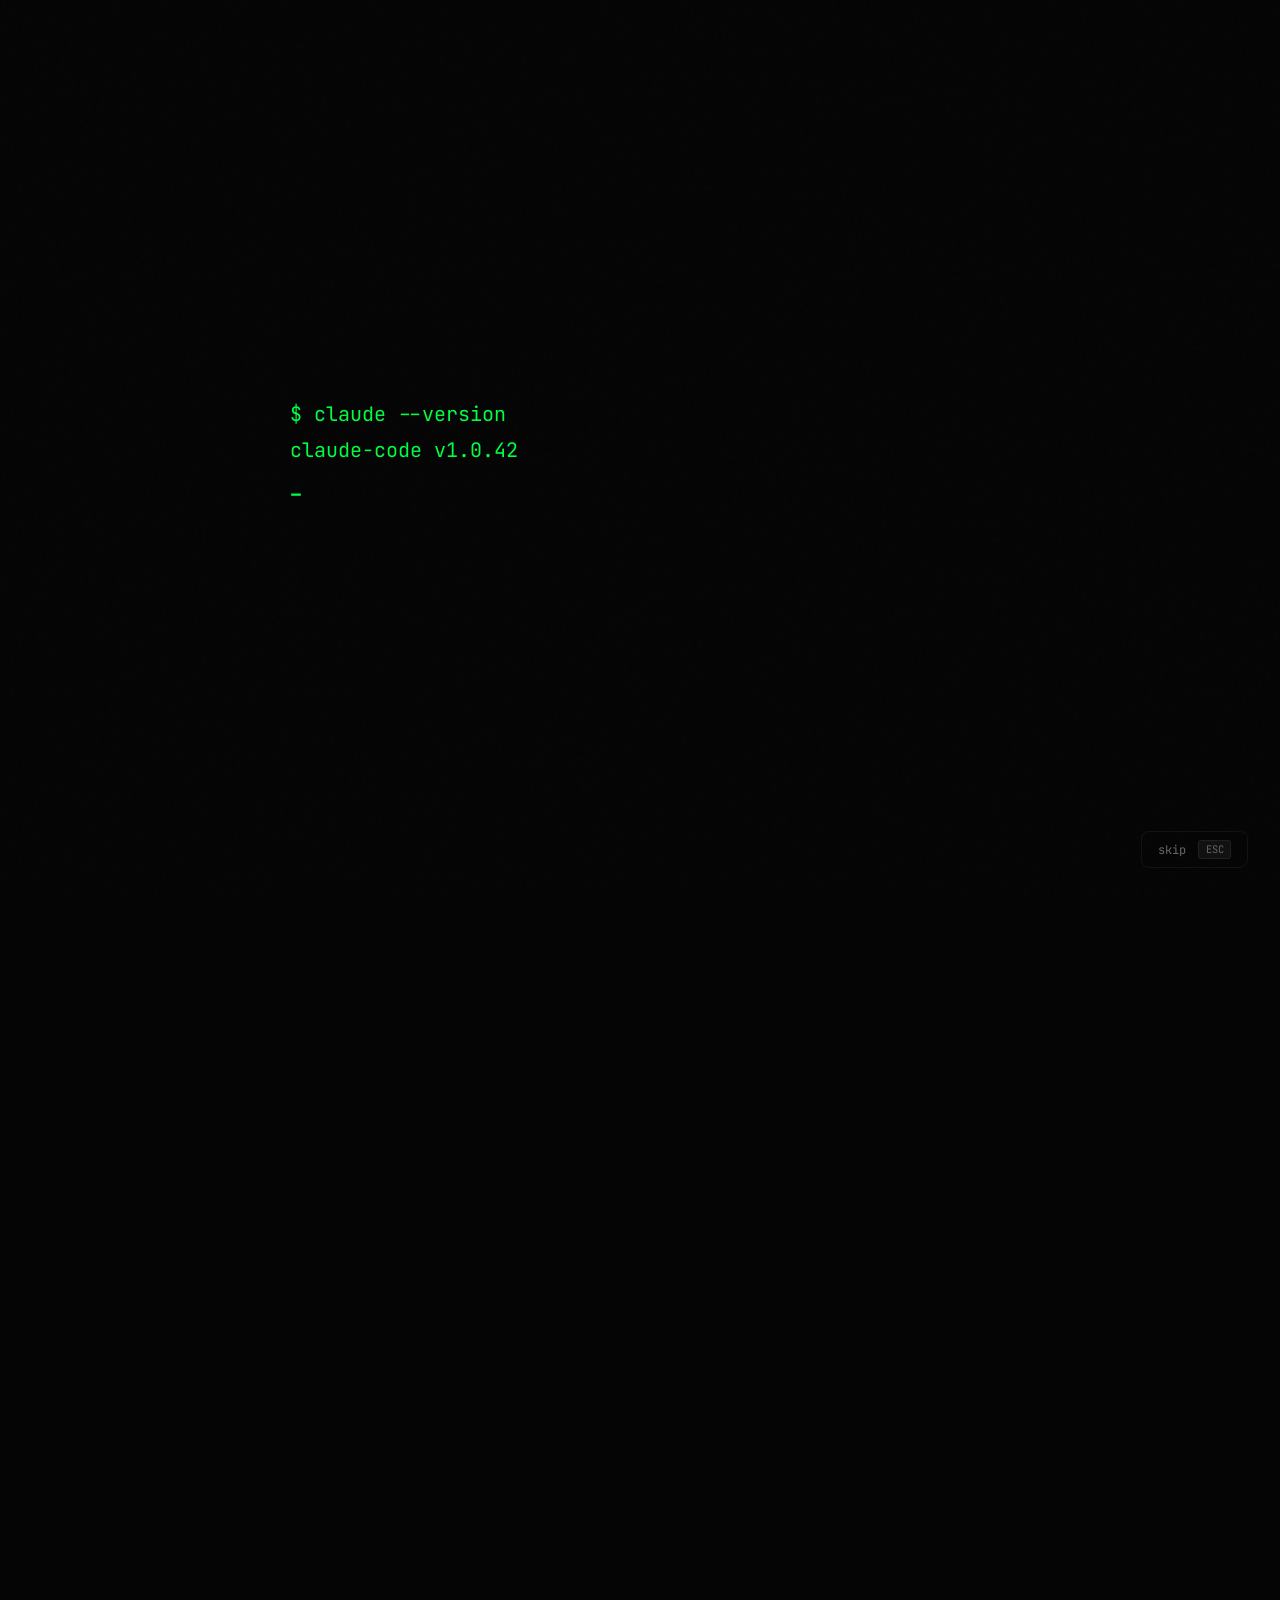
<file: index.html>
<!DOCTYPE html>
<html lang="en">
<head>
  <meta charset="UTF-8">
  <meta name="viewport" content="width=device-width, initial-scale=1.0">
  <title>dangerously-skip-permissions</title>
  <meta name="description" content="A collective of unhinged builders who let AI cook. Games, confessions, and software that probably shouldn't exist.">

  <!-- Favicon -->
  <link rel="icon" href="data:image/svg+xml,<svg xmlns='http://www.w3.org/2000/svg' viewBox='0 0 100 100'><rect width='100' height='100' rx='12' fill='%23050505'/><text x='10' y='72' font-family='monospace' font-size='60' font-weight='bold' fill='%2300ff41'>%3E_</text></svg>">

  <!-- Open Graph -->
  <meta property="og:title" content="dangerously-skip-permissions">
  <meta property="og:description" content="A collective of unhinged builders who let AI cook. Games, confessions, and software that probably shouldn't exist.">
  <meta property="og:type" content="website">
  <meta property="og:image" content="https://dangerously-skip-permissions.com/og-image.png">
  <meta name="twitter:card" content="summary_large_image">
  <meta name="twitter:title" content="dangerously-skip-permissions">
  <meta name="twitter:description" content="We let AI cook. Sometimes it burns.">
  <meta name="theme-color" content="#00ff41">

  <link rel="preconnect" href="https://fonts.googleapis.com">
  <link rel="preconnect" href="https://fonts.gstatic.com" crossorigin>
  <link href="https://fonts.googleapis.com/css2?family=JetBrains+Mono:wght@300;400;500;700&family=Space+Grotesk:wght@300;400;500;600;700&display=swap" rel="stylesheet">
  <link rel="stylesheet" href="css/style.css">
</head>
<body>

  <!-- FONT PRELOADER -->
  <div id="preloader" class="preloader">
    <div class="preloader-text">
      <span class="preloader-bracket">[</span>
      <span class="preloader-bar" id="preloader-bar"></span>
      <span class="preloader-bracket">]</span>
    </div>
  </div>

  <!-- CUSTOM CURSOR -->
  <div id="custom-cursor" class="custom-cursor"></div>
  <div id="cursor-trail" class="cursor-trail"></div>

  <!-- ============================================ -->
  <!-- TERMINAL INTRO OVERLAY                       -->
  <!-- ============================================ -->
  <div id="terminal-overlay" class="terminal-overlay">
    <div class="terminal-content">
      <div id="terminal-lines" class="terminal-lines"></div>
      <span class="cursor" id="cursor">_</span>
    </div>
    <!-- Shard container generated by JS -->
    <div id="shards-container" class="shards-container"></div>
  </div>

  <!-- Skip intro button -->
  <button id="skip-intro" class="skip-intro" aria-label="Skip intro">
    skip <span class="skip-key">ESC</span>
  </button>

  <!-- ============================================ -->
  <!-- MAIN SITE (hidden until reveal)              -->
  <!-- ============================================ -->
  <main id="main-site" class="main-site">

    <!-- HERO -->
    <section class="hero" id="hero">
      <div class="hero-inner">
        <div class="hero-glitch-wrapper">
          <h1 class="hero-title" data-text="dangerously-skip-permissions">
            <span class="hero-title-line1">dangerously</span>
            <span class="hero-title-line2">skip</span>
            <span class="hero-title-line3">permissions</span>
          </h1>
        </div>
        <p class="hero-subtitle">
          <span class="typed-subtitle"></span>
        </p>
        <div class="hero-cta">
          <a href="#projects" class="btn btn-primary">
            <span class="btn-text">explore projects</span>
            <span class="btn-icon">&#8595;</span>
          </a>
        </div>
      </div>
      <!-- Floating terminal shards in hero -->
      <div class="hero-particles" id="hero-particles"></div>
    </section>

    <!-- PROJECTS -->
    <section class="projects" id="projects">
      <div class="section-header">
        <span class="section-label">ls ~/projects</span>
        <h2 class="section-title">What we've built</h2>
        <p class="section-desc">Every project started as a joke. Some stayed that way.</p>
      </div>

      <div class="projects-grid">

        <!-- Project 0: BREACHPOINT -->
        <article class="project-card" data-status="playable">
          <div class="card-terminal-bar">
            <span class="terminal-dot red"></span>
            <span class="terminal-dot yellow"></span>
            <span class="terminal-dot green"></span>
            <span class="card-terminal-title">breachpoint</span>
          </div>
          <div class="card-body">
            <div class="card-permission">
              <span class="permission-prompt">&gt; sudo run breachpoint</span>
              <span class="permission-status granted">GRANTED</span>
            </div>
            <h3 class="card-title">BREACHPOINT</h3>
            <p class="card-desc">
              An original 3D first-person military shooter — built from scratch in Three.js,
              no engine, zero copyrighted assets. Tight gunplay, 5 weapons, pathfinding AI
              with a boss, survival waves and capture-the-sector ops. We let the AI cook a
              whole FPS in the browser.
            </p>
            <div class="card-tags">
              <span class="tag">game</span>
              <span class="tag">browser</span>
              <span class="tag">3d-fps</span>
            </div>
            <div class="card-actions">
              <a href="https://bummelnderboris.github.io/breachpoint/" target="_blank" rel="noopener" class="card-btn play-btn">
                <span class="btn-icon-sm">&#9654;</span> Play Now
              </a>
              <a href="https://github.com/Bummelnderboris/breachpoint" target="_blank" rel="noopener" class="card-btn repo-btn">
                <span class="btn-icon-sm">&lt;/&gt;</span> Source
              </a>
            </div>
          </div>
          <div class="card-glow"></div>
        </article>

        <!-- Project 1: Smoking Simulator -->
        <article class="project-card" data-status="playable">
          <div class="card-terminal-bar">
            <span class="terminal-dot red"></span>
            <span class="terminal-dot yellow"></span>
            <span class="terminal-dot green"></span>
            <span class="card-terminal-title">smoking-simulator</span>
          </div>
          <div class="card-body">
            <div class="card-permission">
              <span class="permission-prompt">&gt; sudo run smoking-simulator</span>
              <span class="permission-status granted">GRANTED</span>
            </div>
            <h3 class="card-title">Smoking Simulator</h3>
            <p class="card-desc">
              The most immersive smoking experience you can have without actual smoke.
              Light up, inhale, and question your life choices — all from the comfort of your terminal.
              No lungs were harmed in the making of this game.
            </p>
            <div class="card-tags">
              <span class="tag">game</span>
              <span class="tag">browser</span>
              <span class="tag">regret-simulator</span>
            </div>
            <div class="card-actions">
              <a href="https://bummelnderboris.github.io/smoking-simulator/" target="_blank" rel="noopener" class="card-btn play-btn">
                <span class="btn-icon-sm">&#9654;</span> Play Now
              </a>
              <a href="https://github.com/Bummelnderboris/smoking-simulator" target="_blank" rel="noopener" class="card-btn repo-btn">
                <span class="btn-icon-sm">&lt;/&gt;</span> Source
              </a>
            </div>
          </div>
          <div class="card-glow"></div>
        </article>

        <!-- Project 2: STRIKE OPS -->
        <article class="project-card" data-status="playable">
          <div class="card-terminal-bar">
            <span class="terminal-dot red"></span>
            <span class="terminal-dot yellow"></span>
            <span class="terminal-dot green"></span>
            <span class="card-terminal-title">strike-ops</span>
          </div>
          <div class="card-body">
            <div class="card-permission">
              <span class="permission-prompt">&gt; sudo run strike-ops</span>
              <span class="permission-status granted">GRANTED</span>
            </div>
            <h3 class="card-title">Strike Ops</h3>
            <p class="card-desc">
              A lightweight top-down deathmatch for two — on one keyboard, or two gamepads.
              Grab guns, cook grenades, blow the barrels, and frag your friend across three maps.
              Couch warfare, zero install. Lonely? There's a CPU bot for that.
            </p>
            <div class="card-tags">
              <span class="tag">game</span>
              <span class="tag">browser</span>
              <span class="tag">2-player</span>
            </div>
            <div class="card-actions">
              <a href="https://bummelnderboris.github.io/strike-ops/" target="_blank" rel="noopener" class="card-btn play-btn">
                <span class="btn-icon-sm">&#9654;</span> Play Now
              </a>
              <a href="https://github.com/Bummelnderboris/strike-ops" target="_blank" rel="noopener" class="card-btn repo-btn">
                <span class="btn-icon-sm">&lt;/&gt;</span> Source
              </a>
            </div>
          </div>
          <div class="card-glow"></div>
        </article>

        <!-- Project 3: beichte.online -->
        <article class="project-card coming-soon" data-status="pending">
          <div class="card-terminal-bar">
            <span class="terminal-dot red"></span>
            <span class="terminal-dot yellow"></span>
            <span class="terminal-dot green"></span>
            <span class="card-terminal-title">beichte.online</span>
          </div>
          <div class="card-body">
            <div class="card-permission">
              <span class="permission-prompt">&gt; sudo run beichte.online</span>
              <span class="permission-status pending">PENDING</span>
            </div>
            <h3 class="card-title">beichte.online</h3>
            <p class="card-desc">
              The internet's most unnecessary confessional. Admit that you deploy on Fridays,
              that you use !important, or that you once mass-committed node_modules.
              Your sins. Our database. No absolution guaranteed.
            </p>
            <div class="card-tags">
              <span class="tag">website</span>
              <span class="tag">confessions</span>
              <span class="tag">no-judgement</span>
            </div>
            <div class="card-actions">
              <span class="card-btn disabled-btn">
                <span class="btn-icon-sm">&#8987;</span> Coming Soon
              </span>
            </div>
          </div>
          <div class="card-glow"></div>
        </article>

        <!-- Project 4: Placeholder / Coming Soon -->
        <article class="project-card coming-soon" data-status="pending">
          <div class="card-terminal-bar">
            <span class="terminal-dot red"></span>
            <span class="terminal-dot yellow"></span>
            <span class="terminal-dot green"></span>
            <span class="card-terminal-title">???</span>
          </div>
          <div class="card-body">
            <div class="card-permission">
              <span class="permission-prompt">&gt; sudo run ???</span>
              <span class="permission-status pending">PENDING</span>
            </div>
            <h3 class="card-title">Next Project</h3>
            <p class="card-desc">
              Something is brewing. We gave Claude a prompt and a dream.
              Check back soon — or don't. It'll find you.
            </p>
            <div class="card-tags">
              <span class="tag">soon&trade;</span>
              <span class="tag">trust-the-process</span>
            </div>
            <div class="card-actions">
              <span class="card-btn disabled-btn">
                <span class="btn-icon-sm">&#8987;</span> Patience
              </span>
            </div>
          </div>
          <div class="card-glow"></div>
        </article>

      </div>
    </section>

    <!-- ABOUT / MAN PAGE -->
    <section class="about" id="about">
      <div class="section-header">
        <span class="section-label">man dangerously-skip-permissions</span>
        <h2 class="section-title">What is this?</h2>
      </div>

      <div class="man-page">
        <div class="man-section">
          <h3 class="man-heading">NAME</h3>
          <p class="man-content">
            <strong>dangerously-skip-permissions</strong> — a collective of friends who let AI cook
          </p>
        </div>
        <div class="man-section">
          <h3 class="man-heading">SYNOPSIS</h3>
          <p class="man-content man-code">
            claude --dangerously-skip-permissions "build something unhinged"
          </p>
        </div>
        <div class="man-section">
          <h3 class="man-heading">DESCRIPTION</h3>
          <p class="man-content">
            We're a group of friends who discovered that if you let Claude loose with
            <span class="highlight">--dangerously-skip-permissions</span>, magical things happen.
            Not "startup magical." Not "disruptive magical." More like "why does this exist
            and why can't I stop using it" magical.
          </p>
          <p class="man-content">
            Every project on this site was born from a late-night prompt, a terrible idea,
            and the radical belief that software doesn't need a business model to deserve existing.
          </p>
        </div>
        <div class="man-section">
          <h3 class="man-heading">OPTIONS</h3>
          <div class="man-content">
            <p><span class="man-flag">--fun</span> Required. If it's not fun, we're not building it.</p>
            <p><span class="man-flag">--vibe-coded</span> Every line was generated through the ancient art of vibing with AI.</p>
            <p><span class="man-flag">--no-vc-funding</span> This will never be a startup. You're welcome.</p>
            <p><span class="man-flag">--friends</span> Built by friends, for the internet, because we can.</p>
          </div>
        </div>
        <div class="man-section">
          <h3 class="man-heading">AUTHORS</h3>
          <p class="man-content">
            A revolving cast of humans with too much free time and one very patient AI.
          </p>
        </div>
        <div class="man-section man-bugs" id="man-bugs">
          <h3 class="man-heading">BUGS</h3>
          <p class="man-content" id="bugs-text">
            Yes.
          </p>
        </div>
        <div class="man-section">
          <h3 class="man-heading">SEE ALSO</h3>
          <p class="man-content">
            <a href="#projects" class="man-link">projects(1)</a>,
            <a href="#log" class="man-link">changelog(7)</a>,
            <a href="https://claude.ai" target="_blank" rel="noopener" class="man-link">claude(1)</a>
          </p>
        </div>
      </div>
    </section>

    <!-- LOG / BLOG -->
    <section class="log" id="log">
      <div class="section-header">
        <span class="section-label">tail -f ~/changelog.log</span>
        <h2 class="section-title">The Log</h2>
        <p class="section-desc">Dispatches from the frontier of irresponsible innovation.</p>
      </div>

      <div class="log-entries">
        <div class="log-entry" data-date="2026-04-08">
          <div class="log-timestamp">
            <span class="log-date">2026-04-08</span>
            <span class="log-time">20:17:00</span>
          </div>
          <div class="log-content">
            <span class="log-level info">[INIT]</span>
            <h3 class="log-title">dangerously-skip-permissions is live</h3>
            <p class="log-text">
              We asked Claude to build us a website. It shattered a terminal to do it.
              This is either the beginning of something beautiful or a very elaborate cry for help.
              Either way, we're here now. Welcome.
            </p>
          </div>
        </div>

        <div class="log-entry" data-date="2026-04-08">
          <div class="log-timestamp">
            <span class="log-date">2026-04-08</span>
            <span class="log-time">19:42:00</span>
          </div>
          <div class="log-content">
            <span class="log-level warn">[DEPLOY]</span>
            <h3 class="log-title">smoking-simulator goes public</h3>
            <p class="log-text">
              After extensive testing (we smoked a lot of virtual cigarettes), the smoking
              simulator is ready for public consumption. Surgeon General's warning: may cause
              existential dread and an inexplicable urge to quit something you never started.
            </p>
          </div>
        </div>

        <div class="log-entry" data-date="2026-04-08">
          <div class="log-timestamp">
            <span class="log-date">2026-04-08</span>
            <span class="log-time">18:30:00</span>
          </div>
          <div class="log-content">
            <span class="log-level success">[LAUNCH]</span>
            <h3 class="log-title">beichte.online — the internet confesses</h3>
            <p class="log-text">
              Someone confessed to mass-deleting production logs to hide a failed deployment.
              Someone else admitted they still use var in 2026. We don't judge.
              The database does, silently.
            </p>
          </div>
        </div>
      </div>
    </section>

    <!-- FOOTER -->
    <footer class="footer">
      <div class="footer-inner">
        <div class="footer-terminal">
          <span class="footer-prompt">visitor@dsp:~$</span>
          <span class="footer-command"> echo "thanks for stopping by"</span>
        </div>
        <div class="footer-links">
          <a href="#hero" class="footer-link">top</a>
          <a href="#projects" class="footer-link">projects</a>
          <a href="#about" class="footer-link">man page</a>
          <a href="#log" class="footer-link">log</a>
        </div>
        <div class="footer-credit">
          <p>Built with <span class="highlight">--dangerously-skip-permissions</span> by humans + Claude</p>
          <p class="footer-small">No permissions were checked in the making of this website.</p>
        </div>
      </div>
    </footer>

  </main>

  <!-- SUDO EASTER EGG TERMINAL -->
  <div id="sudo-terminal" class="sudo-terminal">
    <div class="sudo-terminal-inner">
      <div class="card-terminal-bar">
        <span class="terminal-dot red"></span>
        <span class="terminal-dot yellow"></span>
        <span class="terminal-dot green"></span>
        <span class="card-terminal-title">root@dsp — easter egg</span>
      </div>
      <div class="sudo-body">
        <div id="sudo-output" class="sudo-output"></div>
        <div class="sudo-input-line">
          <span class="sudo-prompt">root@dsp:~#</span>
          <input type="text" id="sudo-input" class="sudo-input" autocomplete="off" spellcheck="false" autofocus>
        </div>
      </div>
    </div>
  </div>

  <!-- KONAMI CODE OVERLAY -->
  <div id="konami-overlay" class="konami-overlay">
    <div class="konami-content">
      <div class="konami-ascii">
 ██████╗██╗      █████╗ ██╗   ██╗██████╗ ███████╗
██╔════╝██║     ██╔══██╗██║   ██║██╔══██╗██╔════╝
██║     ██║     ███████║██║   ██║██║  ██║█████╗
██║     ██║     ██╔══██║██║   ██║██║  ██║██╔══╝
╚██████╗███████╗██║  ██║╚██████╔╝██████╔╝███████╗
 ╚═════╝╚══════╝╚═╝  ╚═╝ ╚═════╝ ╚═════╝ ╚══════╝
      </div>
      <p class="konami-text">You found the secret. There's nothing here.<br>Just us, appreciating you.</p>
      <p class="konami-sub">Press any key to return to reality.</p>
    </div>
  </div>

  <script src="js/main.js"></script>
</body>
</html>
</file>
<file: css/style.css>
/* =============================================
   dangerously-skip-permissions
   The Terminal That Escaped
   ============================================= */

/* --- CUSTOM PROPERTIES --- */
:root {
  --green: #00ff41;
  --green-dim: #00cc33;
  --green-glow: rgba(0, 255, 65, 0.3);
  --green-subtle: rgba(0, 255, 65, 0.08);
  --cyan: #00f0ff;
  --magenta: #ff00ff;
  --amber: #ffb800;
  --red: #ff3b3b;
  --bg: #050505;
  --bg-card: #0a0a0a;
  --bg-elevated: #111111;
  --text: #e0e0e0;
  --text-dim: #666666;
  --text-bright: #ffffff;
  --mono: 'JetBrains Mono', monospace;
  --sans: 'Space Grotesk', sans-serif;
  --border: rgba(255, 255, 255, 0.06);
  --radius: 12px;
  --radius-sm: 8px;
}

/* --- RESET & BASE --- */
*, *::before, *::after {
  margin: 0;
  padding: 0;
  box-sizing: border-box;
}

html {
  scroll-behavior: smooth;
  font-size: 16px;
  scrollbar-width: thin;
  scrollbar-color: var(--green-dim) var(--bg);
  cursor: none;
}

body {
  font-family: var(--sans);
  background: var(--bg);
  color: var(--text);
  overflow-x: hidden;
  -webkit-font-smoothing: antialiased;
  cursor: none;
}

/* =============================================
   FONT PRELOADER
   ============================================= */

.preloader {
  position: fixed;
  inset: 0;
  z-index: 10000;
  background: var(--bg);
  display: flex;
  align-items: center;
  justify-content: center;
  transition: opacity 0.4s ease;
}

.preloader.loaded {
  opacity: 0;
  pointer-events: none;
}

.preloader-text {
  font-family: var(--mono);
  font-size: 1rem;
  color: var(--green);
  display: flex;
  align-items: center;
  gap: 2px;
}

.preloader-bracket {
  opacity: 0.5;
}

.preloader-bar {
  display: inline-block;
  width: 0;
  height: 2px;
  background: var(--green);
  transition: width 0.3s ease;
  box-shadow: 0 0 8px var(--green-glow);
}

/* =============================================
   CUSTOM CURSOR
   ============================================= */

.custom-cursor {
  position: fixed;
  width: 18px;
  height: 18px;
  border: 1.5px solid var(--green);
  border-radius: 50%;
  pointer-events: none;
  z-index: 99999;
  transform: translate(-50%, -50%);
  transition: width 0.2s, height 0.2s, border-color 0.2s, background 0.2s;
  mix-blend-mode: difference;
}

.custom-cursor.hovering {
  width: 40px;
  height: 40px;
  background: rgba(0, 255, 65, 0.1);
  border-color: var(--cyan);
}

.cursor-trail {
  position: fixed;
  width: 6px;
  height: 6px;
  background: var(--green);
  border-radius: 50%;
  pointer-events: none;
  z-index: 99998;
  transform: translate(-50%, -50%);
  opacity: 0.4;
  transition: opacity 0.4s;
  box-shadow: 0 0 6px var(--green-glow);
}

/* Hide custom cursor on touch devices */
@media (hover: none) {
  html, body { cursor: auto; }
  .custom-cursor, .cursor-trail { display: none; }
}

::selection {
  background: var(--green);
  color: var(--bg);
}

a {
  color: var(--green);
  text-decoration: none;
  transition: color 0.2s;
}

a:hover {
  color: var(--cyan);
}

/* =============================================
   TERMINAL OVERLAY
   ============================================= */

.terminal-overlay {
  position: fixed;
  inset: 0;
  z-index: 1000;
  background: var(--bg);
  display: flex;
  align-items: center;
  justify-content: center;
  transition: opacity 0.01s;
}

.terminal-overlay.hidden {
  pointer-events: none;
}

.terminal-content {
  font-family: var(--mono);
  font-size: clamp(14px, 2.5vw, 20px);
  color: var(--green);
  max-width: 700px;
  width: 90%;
  line-height: 1.8;
}

.terminal-lines {
  white-space: pre-wrap;
  word-break: break-word;
}

.terminal-line {
  opacity: 0;
  animation: lineAppear 0.05s forwards;
}

.terminal-line.typing {
  display: inline;
}

@keyframes lineAppear {
  to { opacity: 1; }
}

.cursor {
  display: inline-block;
  animation: blink 0.7s step-end infinite;
  font-weight: 700;
  color: var(--green);
}

@keyframes blink {
  50% { opacity: 0; }
}

/* Permission GRANTED flash */
.terminal-line.granted {
  color: var(--green);
  font-weight: 700;
  text-shadow: 0 0 20px var(--green), 0 0 40px var(--green), 0 0 80px var(--green-glow);
  animation: grantedPulse 0.5s ease-out;
}

@keyframes grantedPulse {
  0% { transform: scale(1); }
  50% { transform: scale(1.02); }
  100% { transform: scale(1); }
}

/* --- SHARDS (terminal shattering) --- */
.shards-container {
  position: fixed;
  inset: 0;
  z-index: 999;
  pointer-events: none;
  perspective: 1200px;
}

.shard {
  position: absolute;
  background: var(--bg);
  border: 1px solid rgba(0, 255, 65, 0.15);
  overflow: hidden;
  will-change: transform, opacity;
  transition: transform 1.4s cubic-bezier(0.23, 1, 0.32, 1),
              opacity 1.4s cubic-bezier(0.23, 1, 0.32, 1);
  backface-visibility: hidden;
}

.shard::after {
  content: '';
  position: absolute;
  inset: 0;
  background: linear-gradient(
    135deg,
    transparent 40%,
    rgba(0, 255, 65, 0.05) 50%,
    transparent 60%
  );
}

.shard.shatter {
  opacity: 0;
}

/* Scanlines on shards */
.shard::before {
  content: '';
  position: absolute;
  inset: 0;
  background: repeating-linear-gradient(
    0deg,
    transparent,
    transparent 2px,
    rgba(0, 255, 65, 0.02) 2px,
    rgba(0, 255, 65, 0.02) 4px
  );
  pointer-events: none;
}

/* --- SKIP INTRO --- */
.skip-intro {
  position: fixed;
  bottom: 2rem;
  right: 2rem;
  z-index: 1001;
  font-family: var(--mono);
  font-size: 0.75rem;
  color: var(--text-dim);
  background: transparent;
  border: 1px solid var(--border);
  padding: 0.5rem 1rem;
  border-radius: var(--radius-sm);
  cursor: pointer;
  transition: all 0.3s;
  opacity: 0;
  animation: fadeIn 1s 1s forwards;
}

.skip-intro:hover {
  color: var(--green);
  border-color: var(--green-dim);
}

.skip-intro .skip-key {
  display: inline-block;
  background: var(--bg-elevated);
  padding: 0.1rem 0.4rem;
  border-radius: 3px;
  margin-left: 0.3rem;
  font-size: 0.65rem;
  border: 1px solid var(--border);
}

.skip-intro.hidden {
  opacity: 0 !important;
  pointer-events: none;
}

@keyframes fadeIn {
  to { opacity: 1; }
}

/* =============================================
   MAIN SITE
   ============================================= */

.main-site {
  opacity: 0;
  transition: opacity 0.8s ease;
}

.main-site.visible {
  opacity: 1;
}

/* =============================================
   HERO SECTION
   ============================================= */

.hero {
  min-height: 100vh;
  display: flex;
  align-items: center;
  justify-content: center;
  position: relative;
  overflow: hidden;
  padding: 2rem;
}

.hero::before {
  content: '';
  position: absolute;
  inset: 0;
  background:
    radial-gradient(ellipse 80% 50% at 50% -20%, rgba(0, 255, 65, 0.08), transparent),
    radial-gradient(ellipse 60% 40% at 80% 50%, rgba(0, 240, 255, 0.04), transparent),
    radial-gradient(ellipse 60% 40% at 20% 80%, rgba(255, 0, 255, 0.03), transparent);
  pointer-events: none;
}

/* Grid overlay */
.hero::after {
  content: '';
  position: absolute;
  inset: 0;
  background-image:
    linear-gradient(rgba(0, 255, 65, 0.03) 1px, transparent 1px),
    linear-gradient(90deg, rgba(0, 255, 65, 0.03) 1px, transparent 1px);
  background-size: 60px 60px;
  mask-image: radial-gradient(ellipse 80% 70% at 50% 50%, black, transparent);
  pointer-events: none;
}

.hero-inner {
  text-align: center;
  position: relative;
  z-index: 2;
}

/* Title with glitch */
.hero-glitch-wrapper {
  position: relative;
  display: inline-block;
}

.hero-title {
  font-family: var(--sans);
  font-weight: 700;
  line-height: 1.05;
  letter-spacing: -0.03em;
  margin-bottom: 1.5rem;
}

.hero-title span {
  display: block;
}

.hero-title-line1 {
  font-size: clamp(2.5rem, 8vw, 7rem);
  color: var(--text-bright);
  opacity: 0;
  animation: heroWordReveal 0.8s 0.2s cubic-bezier(0.16, 1, 0.3, 1) forwards;
}

.hero-title-line2 {
  font-size: clamp(3rem, 10vw, 9rem);
  background: linear-gradient(135deg, var(--green), var(--cyan));
  -webkit-background-clip: text;
  -webkit-text-fill-color: transparent;
  background-clip: text;
  opacity: 0;
  animation: heroWordReveal 0.8s 0.4s cubic-bezier(0.16, 1, 0.3, 1) forwards;
  filter: drop-shadow(0 0 30px var(--green-glow));
}

.hero-title-line3 {
  font-size: clamp(2rem, 6vw, 5.5rem);
  color: var(--text-dim);
  font-weight: 300;
  opacity: 0;
  animation: heroWordReveal 0.8s 0.6s cubic-bezier(0.16, 1, 0.3, 1) forwards;
}

@keyframes heroWordReveal {
  from {
    opacity: 0;
    transform: translateY(40px) rotateX(-15deg);
    filter: blur(8px);
  }
  to {
    opacity: 1;
    transform: translateY(0) rotateX(0);
    filter: blur(0);
  }
}

/* Glitch effect on title hover */
.hero-glitch-wrapper::before,
.hero-glitch-wrapper::after {
  content: '';
  position: absolute;
  inset: -4px;
  opacity: 0;
  pointer-events: none;
  transition: opacity 0.3s;
}

.hero-glitch-wrapper:hover::before {
  opacity: 0.6;
  border-left: 2px solid var(--cyan);
  transform: translateX(-5px);
  animation: glitchShift 0.3s steps(3) infinite;
}

.hero-glitch-wrapper:hover::after {
  opacity: 0.6;
  border-right: 2px solid var(--magenta);
  transform: translateX(5px);
  animation: glitchShift 0.3s steps(3) infinite reverse;
}

@keyframes glitchShift {
  0% { clip-path: inset(20% 0 60% 0); }
  33% { clip-path: inset(60% 0 10% 0); }
  66% { clip-path: inset(40% 0 30% 0); }
  100% { clip-path: inset(10% 0 70% 0); }
}

/* Subtitle typing */
.hero-subtitle {
  font-family: var(--mono);
  font-size: clamp(0.85rem, 1.5vw, 1.1rem);
  color: var(--text-dim);
  margin-bottom: 2.5rem;
  min-height: 1.5em;
  opacity: 0;
  animation: fadeIn 0.5s 1s forwards;
}

.typed-subtitle::after {
  content: '|';
  animation: blink 0.7s step-end infinite;
  color: var(--green);
  margin-left: 2px;
}

/* CTA Button */
.btn {
  display: inline-flex;
  align-items: center;
  gap: 0.6rem;
  font-family: var(--mono);
  font-size: 0.9rem;
  padding: 0.9rem 2rem;
  border-radius: 50px;
  border: 1px solid var(--green-dim);
  background: transparent;
  color: var(--green);
  cursor: pointer;
  transition: all 0.4s cubic-bezier(0.16, 1, 0.3, 1);
  text-decoration: none;
  position: relative;
  overflow: hidden;
  opacity: 0;
  animation: fadeIn 0.5s 1.2s forwards;
}

.btn::before {
  content: '';
  position: absolute;
  inset: 0;
  background: var(--green);
  transform: scaleX(0);
  transform-origin: left;
  transition: transform 0.4s cubic-bezier(0.16, 1, 0.3, 1);
  z-index: -1;
  border-radius: 50px;
}

.btn:hover {
  color: var(--bg);
  border-color: var(--green);
  box-shadow: 0 0 30px var(--green-glow);
}

.btn:hover::before {
  transform: scaleX(1);
}

.btn-icon {
  transition: transform 0.3s;
}

.btn:hover .btn-icon {
  transform: translateY(3px);
}

/* Hero floating particles */
.hero-particles {
  position: absolute;
  inset: 0;
  pointer-events: none;
  z-index: 1;
}

.hero-particle {
  position: absolute;
  font-family: var(--mono);
  font-size: 0.65rem;
  color: var(--green);
  opacity: 0;
  animation: particleFloat linear infinite;
  white-space: nowrap;
}

@keyframes particleFloat {
  0% {
    opacity: 0;
    transform: translateY(0) rotate(0deg);
  }
  10% {
    opacity: 0.15;
  }
  90% {
    opacity: 0.15;
  }
  100% {
    opacity: 0;
    transform: translateY(-100vh) rotate(15deg);
  }
}

/* =============================================
   SECTION SHARED STYLES
   ============================================= */

.section-header {
  text-align: center;
  margin-bottom: 4rem;
}

.section-label {
  display: inline-block;
  font-family: var(--mono);
  font-size: 0.8rem;
  color: var(--green);
  background: var(--green-subtle);
  padding: 0.4rem 1rem;
  border-radius: 50px;
  margin-bottom: 1.2rem;
  border: 1px solid rgba(0, 255, 65, 0.1);
}

.section-title {
  font-family: var(--sans);
  font-size: clamp(2rem, 4vw, 3.5rem);
  font-weight: 700;
  color: var(--text-bright);
  margin-bottom: 0.8rem;
  letter-spacing: -0.02em;
}

.section-desc {
  font-size: 1.1rem;
  color: var(--text-dim);
  max-width: 500px;
  margin: 0 auto;
}

/* =============================================
   PROJECTS SECTION
   ============================================= */

.projects {
  padding: 8rem 2rem;
  position: relative;
}

.projects::before {
  content: '';
  position: absolute;
  top: 0;
  left: 50%;
  transform: translateX(-50%);
  width: 1px;
  height: 80px;
  background: linear-gradient(to bottom, transparent, var(--green-dim));
}

.projects-grid {
  display: grid;
  grid-template-columns: repeat(auto-fit, minmax(340px, 1fr));
  gap: 2rem;
  max-width: 1200px;
  margin: 0 auto;
}

/* --- PROJECT CARD --- */
.project-card {
  position: relative;
  background: var(--bg-card);
  border: 1px solid var(--border);
  border-radius: var(--radius);
  overflow: hidden;
  transition: border-color 0.5s, box-shadow 0.5s;
  opacity: 0;
  transform: translateY(40px) perspective(800px);
  transform-style: preserve-3d;
  will-change: transform;
}

.project-card.in-view {
  opacity: 1;
  transform: translateY(0) perspective(800px);
  transition: border-color 0.5s, box-shadow 0.5s, opacity 0.5s cubic-bezier(0.16, 1, 0.3, 1), transform 0.5s cubic-bezier(0.16, 1, 0.3, 1);
}

.project-card:hover {
  border-color: rgba(0, 255, 65, 0.2);
  box-shadow: 0 20px 60px rgba(0, 0, 0, 0.4), 0 0 40px rgba(0, 255, 65, 0.05);
}

/* Boot sequence overlay */
.card-boot-overlay {
  position: absolute;
  inset: 0;
  background: var(--bg-card);
  z-index: 5;
  display: flex;
  align-items: center;
  justify-content: center;
  font-family: var(--mono);
  font-size: 0.7rem;
  color: var(--green);
  opacity: 1;
  transition: opacity 0.3s;
  pointer-events: none;
  overflow: hidden;
}

.card-boot-overlay.booted {
  opacity: 0;
}

.card-boot-text {
  white-space: pre;
  line-height: 1.4;
  padding: 1rem;
  width: 100%;
  overflow: hidden;
}

/* Terminal title bar */
.card-terminal-bar {
  display: flex;
  align-items: center;
  gap: 0.5rem;
  padding: 0.8rem 1rem;
  background: var(--bg-elevated);
  border-bottom: 1px solid var(--border);
}

.terminal-dot {
  width: 10px;
  height: 10px;
  border-radius: 50%;
}

.terminal-dot.red { background: #ff5f57; }
.terminal-dot.yellow { background: #febc2e; }
.terminal-dot.green { background: #28c840; }

.card-terminal-title {
  font-family: var(--mono);
  font-size: 0.75rem;
  color: var(--text-dim);
  margin-left: 0.5rem;
}

/* Card body */
.card-body {
  padding: 1.5rem;
}

.card-permission {
  display: flex;
  align-items: center;
  justify-content: space-between;
  font-family: var(--mono);
  font-size: 0.75rem;
  margin-bottom: 1rem;
  padding-bottom: 1rem;
  border-bottom: 1px solid var(--border);
}

.permission-prompt {
  color: var(--text-dim);
}

.permission-status {
  font-weight: 700;
  padding: 0.2rem 0.6rem;
  border-radius: 3px;
  font-size: 0.65rem;
  letter-spacing: 0.05em;
}

.permission-status.granted {
  color: var(--green);
  background: var(--green-subtle);
  border: 1px solid rgba(0, 255, 65, 0.15);
}

.permission-status.pending {
  color: var(--amber);
  background: rgba(255, 184, 0, 0.08);
  border: 1px solid rgba(255, 184, 0, 0.15);
}

.card-title {
  font-family: var(--sans);
  font-size: 1.5rem;
  font-weight: 600;
  color: var(--text-bright);
  margin-bottom: 0.8rem;
}

.card-desc {
  font-size: 0.95rem;
  color: var(--text-dim);
  line-height: 1.6;
  margin-bottom: 1.2rem;
}

.card-tags {
  display: flex;
  flex-wrap: wrap;
  gap: 0.5rem;
  margin-bottom: 1.5rem;
}

.tag {
  font-family: var(--mono);
  font-size: 0.7rem;
  color: var(--green-dim);
  border: 1px solid rgba(0, 255, 65, 0.12);
  padding: 0.25rem 0.7rem;
  border-radius: 50px;
  background: var(--green-subtle);
}

.card-actions {
  display: flex;
  gap: 0.8rem;
}

.card-btn {
  font-family: var(--mono);
  font-size: 0.8rem;
  padding: 0.6rem 1.2rem;
  border-radius: var(--radius-sm);
  border: 1px solid var(--border);
  color: var(--text);
  transition: all 0.3s;
  display: inline-flex;
  align-items: center;
  gap: 0.4rem;
}

.card-btn:hover {
  color: var(--green);
  border-color: var(--green-dim);
  background: var(--green-subtle);
}

.play-btn {
  background: var(--green-subtle);
  border-color: rgba(0, 255, 65, 0.15);
  color: var(--green);
}

.play-btn:hover {
  background: var(--green);
  color: var(--bg);
}

.disabled-btn {
  color: var(--text-dim);
  cursor: not-allowed;
  opacity: 0.6;
}

.btn-icon-sm {
  font-size: 0.7rem;
}

/* Card glow effect on hover */
.card-glow {
  position: absolute;
  inset: 0;
  opacity: 0;
  transition: opacity 0.5s;
  background: radial-gradient(
    circle at var(--mouse-x, 50%) var(--mouse-y, 50%),
    rgba(0, 255, 65, 0.06),
    transparent 60%
  );
  pointer-events: none;
  border-radius: var(--radius);
}

.project-card:hover .card-glow {
  opacity: 1;
}

/* Coming soon card */
.project-card.coming-soon {
  border-style: dashed;
}

.project-card.coming-soon .card-body {
  position: relative;
}

.project-card.coming-soon::after {
  content: '';
  position: absolute;
  inset: 0;
  background: repeating-linear-gradient(
    -45deg,
    transparent,
    transparent 10px,
    rgba(0, 255, 65, 0.02) 10px,
    rgba(0, 255, 65, 0.02) 20px
  );
  pointer-events: none;
}

/* =============================================
   ABOUT / MAN PAGE
   ============================================= */

.about {
  padding: 8rem 2rem;
  position: relative;
}

.man-page {
  max-width: 800px;
  margin: 0 auto;
  background: var(--bg-card);
  border: 1px solid var(--border);
  border-radius: var(--radius);
  padding: 3rem;
  position: relative;
  overflow: hidden;
}

.man-page::before {
  content: '';
  position: absolute;
  top: 0;
  left: 0;
  right: 0;
  height: 3px;
  background: linear-gradient(90deg, var(--green), var(--cyan), var(--magenta), var(--green));
  background-size: 200% 100%;
  animation: gradientSlide 4s linear infinite;
}

@keyframes gradientSlide {
  0% { background-position: 0% 0%; }
  100% { background-position: 200% 0%; }
}

.man-section {
  margin-bottom: 2rem;
  opacity: 0;
  transform: translateX(-20px);
  transition: all 0.6s cubic-bezier(0.16, 1, 0.3, 1);
}

.man-section.in-view {
  opacity: 1;
  transform: translateX(0);
}

.man-heading {
  font-family: var(--mono);
  font-size: 0.8rem;
  font-weight: 700;
  color: var(--green);
  letter-spacing: 0.1em;
  margin-bottom: 0.6rem;
  padding-bottom: 0.4rem;
  border-bottom: 1px solid var(--border);
}

.man-content {
  font-size: 1rem;
  line-height: 1.7;
  color: var(--text);
  margin-bottom: 0.5rem;
}

.man-code {
  font-family: var(--mono);
  font-size: 0.9rem;
  color: var(--green);
  background: rgba(0, 255, 65, 0.05);
  padding: 0.8rem 1rem;
  border-radius: var(--radius-sm);
  border-left: 3px solid var(--green);
  overflow-x: auto;
}

.man-flag {
  font-family: var(--mono);
  color: var(--cyan);
  font-weight: 500;
  margin-right: 0.5rem;
}

.man-link {
  text-decoration: underline;
  text-underline-offset: 3px;
}

.highlight {
  color: var(--green);
  font-family: var(--mono);
  font-size: 0.9em;
}

/* =============================================
   LOG / BLOG
   ============================================= */

.log {
  padding: 8rem 2rem;
  position: relative;
}

.log-entries {
  max-width: 800px;
  margin: 0 auto;
  position: relative;
}

/* Vertical line connecting entries */
.log-entries::before {
  content: '';
  position: absolute;
  left: 120px;
  top: 0;
  bottom: 0;
  width: 1px;
  background: linear-gradient(to bottom, var(--green-dim), var(--border), transparent);
}

.log-entry {
  display: flex;
  gap: 2rem;
  margin-bottom: 3rem;
  opacity: 0;
  transform: translateY(30px);
  transition: all 0.6s cubic-bezier(0.16, 1, 0.3, 1);
}

.log-entry.in-view {
  opacity: 1;
  transform: translateY(0);
}

.log-timestamp {
  flex-shrink: 0;
  width: 100px;
  text-align: right;
  padding-top: 0.3rem;
}

.log-date {
  display: block;
  font-family: var(--mono);
  font-size: 0.8rem;
  color: var(--text-dim);
}

.log-time {
  display: block;
  font-family: var(--mono);
  font-size: 0.7rem;
  color: var(--text-dim);
  opacity: 0.5;
}

.log-content {
  flex: 1;
  padding-left: 2rem;
  border-left: none;
  position: relative;
}

/* Dot on the timeline */
.log-content::before {
  content: '';
  position: absolute;
  left: -1.55rem;
  top: 0.5rem;
  width: 10px;
  height: 10px;
  border-radius: 50%;
  background: var(--bg);
  border: 2px solid var(--green-dim);
  z-index: 1;
}

.log-level {
  font-family: var(--mono);
  font-size: 0.7rem;
  font-weight: 700;
  letter-spacing: 0.05em;
  padding: 0.15rem 0.5rem;
  border-radius: 3px;
  margin-bottom: 0.5rem;
  display: inline-block;
}

.log-level.info {
  color: var(--cyan);
  background: rgba(0, 240, 255, 0.08);
}

.log-level.warn {
  color: var(--amber);
  background: rgba(255, 184, 0, 0.08);
}

.log-level.success {
  color: var(--green);
  background: var(--green-subtle);
}

.log-title {
  font-family: var(--sans);
  font-size: 1.2rem;
  font-weight: 600;
  color: var(--text-bright);
  margin: 0.5rem 0;
}

.log-text {
  font-size: 0.95rem;
  color: var(--text-dim);
  line-height: 1.6;
}

/* =============================================
   FOOTER
   ============================================= */

.footer {
  padding: 4rem 2rem;
  border-top: 1px solid var(--border);
  text-align: center;
}

.footer-inner {
  max-width: 600px;
  margin: 0 auto;
}

.footer-terminal {
  font-family: var(--mono);
  font-size: 0.85rem;
  margin-bottom: 2rem;
  padding: 1rem;
  background: var(--bg-card);
  border-radius: var(--radius-sm);
  border: 1px solid var(--border);
}

.footer-prompt {
  color: var(--green);
}

.footer-command {
  color: var(--text-dim);
}

.footer-links {
  display: flex;
  justify-content: center;
  gap: 2rem;
  margin-bottom: 2rem;
}

.footer-link {
  font-family: var(--mono);
  font-size: 0.8rem;
  color: var(--text-dim);
  transition: color 0.3s;
}

.footer-link:hover {
  color: var(--green);
}

.footer-credit {
  font-size: 0.85rem;
  color: var(--text-dim);
  line-height: 1.8;
}

.footer-small {
  font-size: 0.7rem;
  opacity: 0.4;
  margin-top: 0.5rem;
}

/* =============================================
   RESPONSIVE
   ============================================= */

@media (max-width: 768px) {
  .projects-grid {
    grid-template-columns: 1fr;
  }

  .man-page {
    padding: 1.5rem;
  }

  .log-entries::before {
    display: none;
  }

  .log-entry {
    flex-direction: column;
    gap: 0.5rem;
  }

  .log-timestamp {
    text-align: left;
    width: auto;
    display: flex;
    gap: 0.8rem;
  }

  .log-content {
    padding-left: 0;
  }

  .log-content::before {
    display: none;
  }

  .footer-links {
    flex-wrap: wrap;
    gap: 1rem;
  }
}

@media (max-width: 480px) {
  .hero {
    padding: 1rem;
  }

  .card-permission {
    flex-direction: column;
    align-items: flex-start;
    gap: 0.5rem;
  }

  .card-actions {
    flex-direction: column;
  }

  .card-btn {
    justify-content: center;
  }
}

/* =============================================
   SCROLL-TRIGGERED ANIMATION UTILITY
   ============================================= */

.reveal {
  opacity: 0;
  transform: translateY(30px);
  transition: all 0.7s cubic-bezier(0.16, 1, 0.3, 1);
}

.reveal.in-view {
  opacity: 1;
  transform: translateY(0);
}

/* Stagger children */
.stagger-children > * {
  opacity: 0;
  transform: translateY(20px);
  transition: all 0.5s cubic-bezier(0.16, 1, 0.3, 1);
}

.stagger-children.in-view > *:nth-child(1) { transition-delay: 0.05s; opacity: 1; transform: none; }
.stagger-children.in-view > *:nth-child(2) { transition-delay: 0.1s; opacity: 1; transform: none; }
.stagger-children.in-view > *:nth-child(3) { transition-delay: 0.15s; opacity: 1; transform: none; }
.stagger-children.in-view > *:nth-child(4) { transition-delay: 0.2s; opacity: 1; transform: none; }
.stagger-children.in-view > *:nth-child(5) { transition-delay: 0.25s; opacity: 1; transform: none; }

/* =============================================
   NOISE OVERLAY (subtle texture)
   ============================================= */

body::after {
  content: '';
  position: fixed;
  inset: 0;
  z-index: 9999;
  pointer-events: none;
  opacity: 0.015;
  background-image: url("data:image/svg+xml,%3Csvg viewBox='0 0 256 256' xmlns='http://www.w3.org/2000/svg'%3E%3Cfilter id='noise'%3E%3CfeTurbulence type='fractalNoise' baseFrequency='0.9' numOctaves='4' stitchTiles='stitch'/%3E%3C/filter%3E%3Crect width='100%25' height='100%25' filter='url(%23noise)'/%3E%3C/svg%3E");
  background-repeat: repeat;
}

/* =============================================
   SUDO EASTER EGG TERMINAL
   ============================================= */

.sudo-terminal {
  position: fixed;
  inset: 0;
  z-index: 50000;
  background: rgba(0, 0, 0, 0.85);
  backdrop-filter: blur(8px);
  display: flex;
  align-items: center;
  justify-content: center;
  opacity: 0;
  pointer-events: none;
  transition: opacity 0.3s;
}

.sudo-terminal.active {
  opacity: 1;
  pointer-events: all;
}

.sudo-terminal-inner {
  width: min(600px, 90vw);
  background: var(--bg);
  border: 1px solid var(--border);
  border-radius: var(--radius);
  overflow: hidden;
  box-shadow: 0 25px 80px rgba(0, 0, 0, 0.6), 0 0 60px rgba(0, 255, 65, 0.1);
}

.sudo-body {
  padding: 1.5rem;
  font-family: var(--mono);
  font-size: 0.85rem;
  min-height: 200px;
  max-height: 400px;
}

.sudo-output {
  color: var(--green);
  line-height: 1.6;
  margin-bottom: 0.8rem;
  max-height: 300px;
  overflow-y: auto;
}

.sudo-output div {
  margin-bottom: 0.3rem;
}

.sudo-output .sudo-response {
  color: var(--text-dim);
}

.sudo-output .sudo-cmd {
  color: var(--green);
}

.sudo-input-line {
  display: flex;
  align-items: center;
  gap: 0.5rem;
}

.sudo-prompt {
  color: var(--red);
  white-space: nowrap;
  flex-shrink: 0;
}

.sudo-input {
  flex: 1;
  background: transparent;
  border: none;
  outline: none;
  color: var(--green);
  font-family: var(--mono);
  font-size: 0.85rem;
  caret-color: var(--green);
}

/* =============================================
   KONAMI CODE OVERLAY
   ============================================= */

.konami-overlay {
  position: fixed;
  inset: 0;
  z-index: 60000;
  background: var(--bg);
  display: flex;
  align-items: center;
  justify-content: center;
  opacity: 0;
  pointer-events: none;
  transition: opacity 0.5s;
}

.konami-overlay.active {
  opacity: 1;
  pointer-events: all;
}

.konami-content {
  text-align: center;
  padding: 2rem;
}

.konami-ascii {
  font-family: var(--mono);
  font-size: clamp(0.35rem, 1.2vw, 0.8rem);
  color: var(--green);
  white-space: pre;
  line-height: 1.2;
  margin-bottom: 2rem;
  text-shadow: 0 0 20px var(--green-glow), 0 0 40px var(--green-glow);
  animation: konamiPulse 2s ease-in-out infinite;
}

@keyframes konamiPulse {
  0%, 100% { opacity: 1; filter: brightness(1); }
  50% { opacity: 0.8; filter: brightness(1.3); }
}

.konami-text {
  font-family: var(--sans);
  font-size: 1.2rem;
  color: var(--text);
  margin-bottom: 1rem;
  line-height: 1.6;
}

.konami-sub {
  font-family: var(--mono);
  font-size: 0.75rem;
  color: var(--text-dim);
  animation: blink 1.5s step-end infinite;
}

/* =============================================
   BUGS EASTER EGG
   ============================================= */

.man-bugs .bug-spawn {
  display: inline-block;
  animation: bugWalk 2s linear forwards;
  position: relative;
}

@keyframes bugWalk {
  0% { transform: translate(0, 0) rotate(0deg); opacity: 1; }
  25% { transform: translate(30px, -10px) rotate(15deg); }
  50% { transform: translate(-20px, -30px) rotate(-10deg); }
  75% { transform: translate(50px, 10px) rotate(25deg); }
  100% { transform: translate(80px, -50px) rotate(45deg); opacity: 0; }
}

/* =============================================
   SECTION TRANSITION GLITCH
   ============================================= */

.section-glitch {
  position: fixed;
  top: 0;
  left: 0;
  right: 0;
  height: 3px;
  z-index: 9998;
  pointer-events: none;
  opacity: 0;
  transition: opacity 0.05s;
}

.section-glitch.flash {
  opacity: 1;
  background: var(--green);
  box-shadow: 0 0 20px var(--green), 0 0 60px var(--green-glow);
  animation: glitchFlash 0.15s steps(2) forwards;
}

@keyframes glitchFlash {
  0% { transform: translateY(0); height: 3px; }
  25% { transform: translateY(30vh); height: 2px; }
  50% { transform: translateY(60vh); height: 1px; }
  75% { transform: translateY(15vh); height: 4px; }
  100% { transform: translateY(0); height: 0; opacity: 0; }
}

/* =============================================
   PREFERS REDUCED MOTION
   ============================================= */

@media (prefers-reduced-motion: reduce) {
  *, *::before, *::after {
    animation-duration: 0.01ms !important;
    animation-iteration-count: 1 !important;
    transition-duration: 0.01ms !important;
  }

  .hero-title-line1, .hero-title-line2, .hero-title-line3 {
    opacity: 1 !important;
    transform: none !important;
    filter: none !important;
  }

  .project-card, .man-section, .log-entry, .section-header.reveal {
    opacity: 1 !important;
    transform: none !important;
  }

  .hero-particle { display: none; }
  .custom-cursor, .cursor-trail { display: none; }
  html, body { cursor: auto; }
}
</file>
